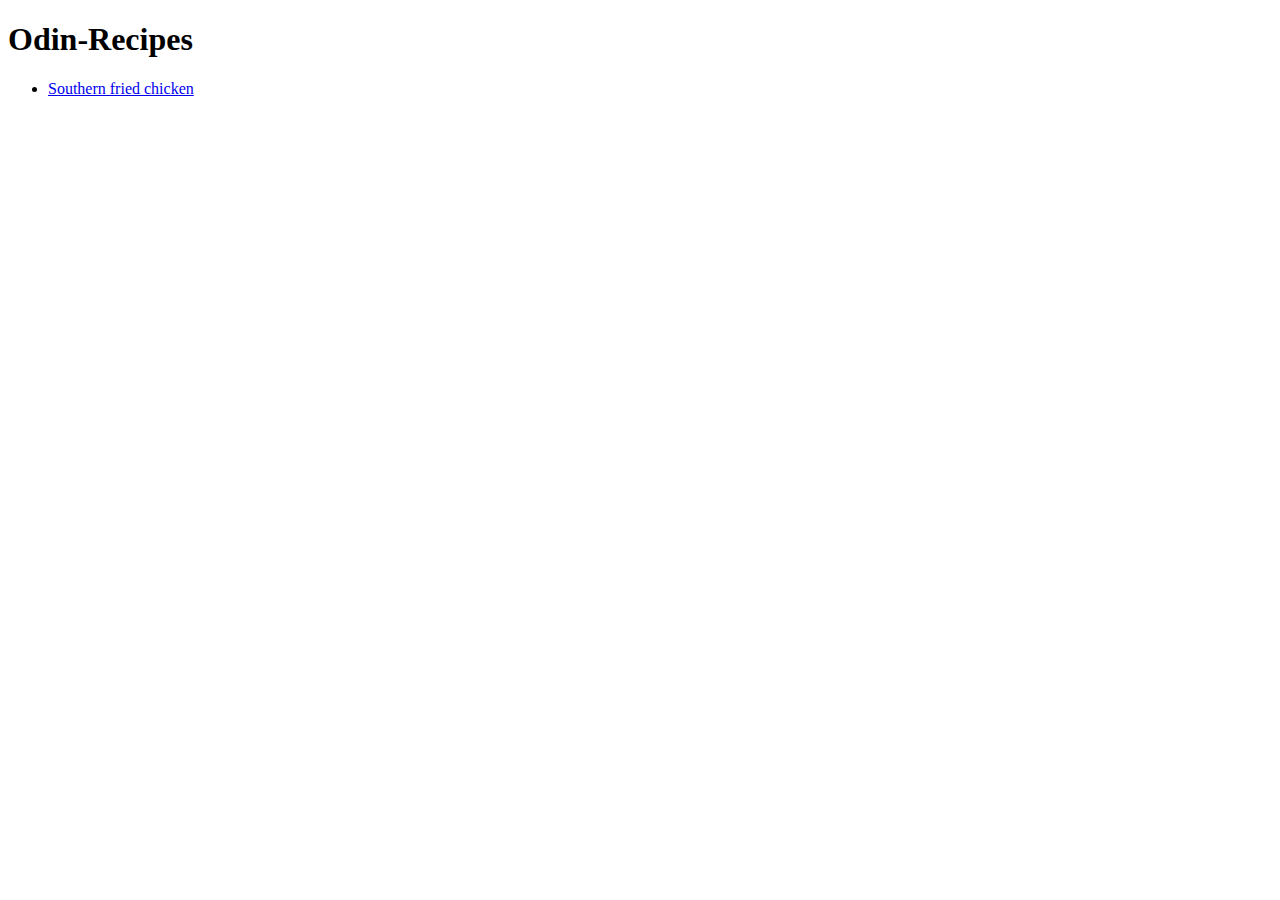
<file: index.html>
<!DOCTYPE html>
<html lang="en">
<head>
    <meta charset="UTF-8">
    <meta http-equiv="X-UA-Compatible" content="IE=edge">
    <meta name="viewport" content="width=device-width, initial-scale=1.0">
    <title>Document</title>
</head>
<body>
  <h1>Odin-Recipes</h1>  
  <ul>
    <li><a href="./Recipes/Southernfriedchicken.html" target="_blank">Southern fried chicken</a></li>
    

  </ul>
</body>
</html>
</file>
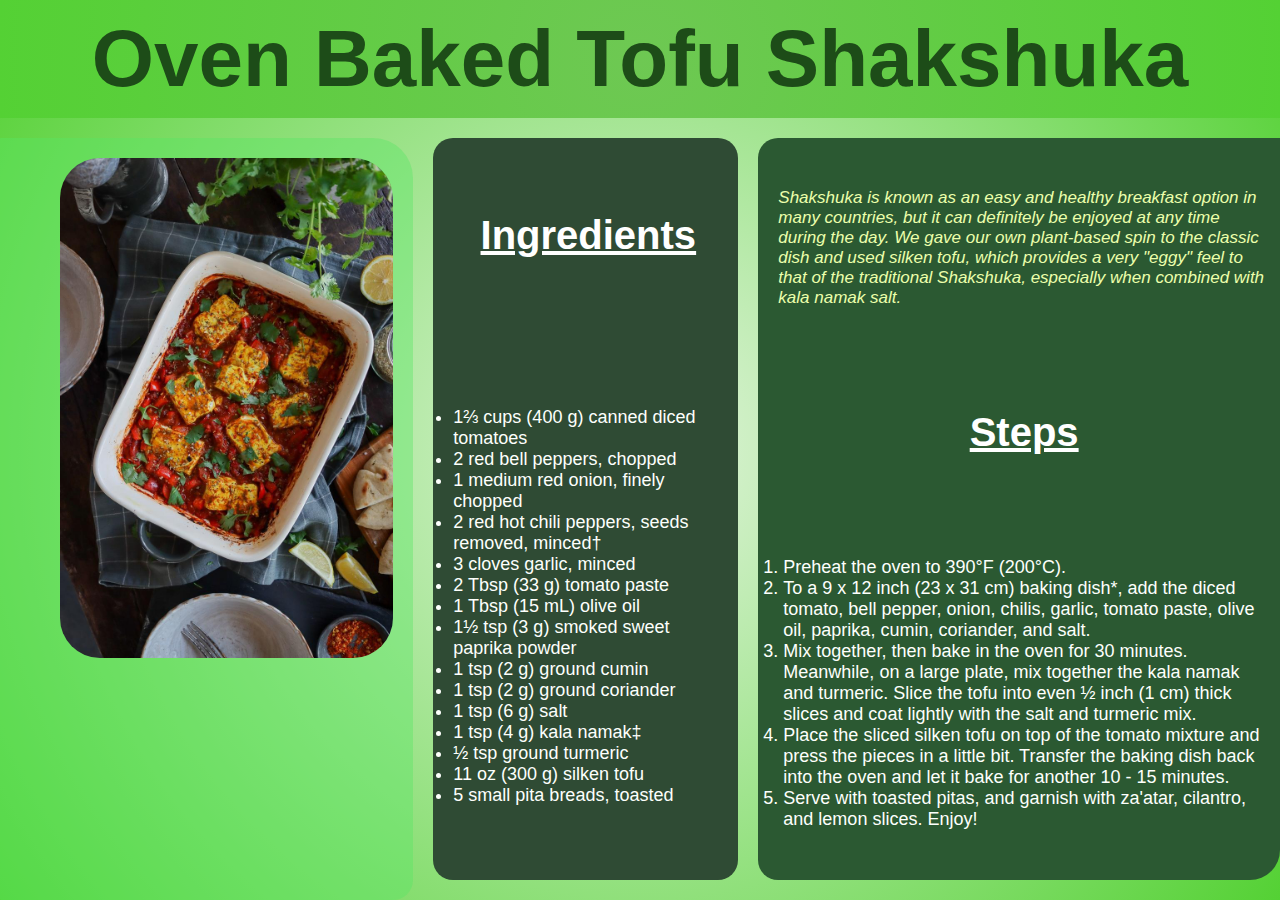
<file: Recipes/Oven Baked Tofu Shakshuka.html>
<!DOCTYPE html>
<html lang="en">
<head>
<meta charset="UTF-8">
<meta http-equiv="X-UA-Compatible" content="IE=edge">
<meta name="viewport" content="width=device-width, initial-scale=1.0">
<title>Tofu Shakshuka</title>
<link rel="stylesheet" href="./Tofu.css">
</head>
<body>
    <!-- CONTAINER -->
<div class="container">
    <div class="box-1">
        <h1>Oven Baked Tofu Shakshuka</h1>
    </div>
    <div class="box-2">
        <div class="ingredients">
            <img src="./Oven Baked Tofu Shakshuka.jpg" alt="">
        </div>
        

    </div>
    <div class="box-3">
        <h4>Ingredients</h4>
        <ul class="list">
            <li> 1⅔ cups (400 g) canned diced tomatoes</li>
            <li> 2 red bell peppers, chopped</li>
            <li> 1 medium red onion, finely chopped</li> 
            <li> 2 red hot chili peppers, seeds removed, minced† </li>
            <li> 3 cloves garlic, minced</li>
            <li> 2 Tbsp (33 g) tomato paste</li>
            <li> 1 Tbsp (15 mL) olive oil </li>
            <li> 1½ tsp (3 g) smoked sweet paprika powder</li>
            <li> 1 tsp (2 g) ground cumin</li>
            <li> 1 tsp (2 g) ground coriander</li>
            <li> 1 tsp (6 g) salt</li>
            <li> 1 tsp (4 g) kala namak‡</li>
            <li> ½ tsp ground turmeric</li>
            <li>  11 oz (300 g) silken tofu</li>
            <li> 5 small pita breads, toasted </li>
        </ul>
    </div>
    <div class="box-4">

<p> <em>Shakshuka is known as an easy and healthy breakfast option in many countries, but it can definitely be enjoyed at any time during the day. 
    We gave our own plant-based spin to the classic dish and used silken tofu,
     which provides a very "eggy" feel to that of the traditional Shakshuka, especially when combined with kala namak salt.</em></p>
<h4 class="steps">Steps
    
</h4>
     <ol>
        <li> Preheat the oven to 390°F (200°C).</li> 
        <li> To a 9 x 12 inch (23 x 31 cm) baking dish*, add the diced tomato, bell pepper, onion, chilis, garlic, tomato paste, olive oil, paprika, cumin, coriander, and salt.</li>
        <li> Mix together, then bake in the oven for 30 minutes. Meanwhile, on a large plate, mix together the kala namak and turmeric. Slice the tofu into even ½ inch (1 cm) thick slices and coat lightly with the salt and turmeric mix.</li>
        <li> Place the sliced silken tofu on top of the tomato mixture and press the pieces in a little bit. Transfer the baking dish back into the oven and let it bake for another 10 - 15 minutes.</li>
        <li> Serve with toasted pitas, and garnish with za'atar, cilantro, and lemon slices. Enjoy!</li>
     </ol>
    </div>
    <!-- CONTAINER -->
</div>


</body>
</html>
</file>
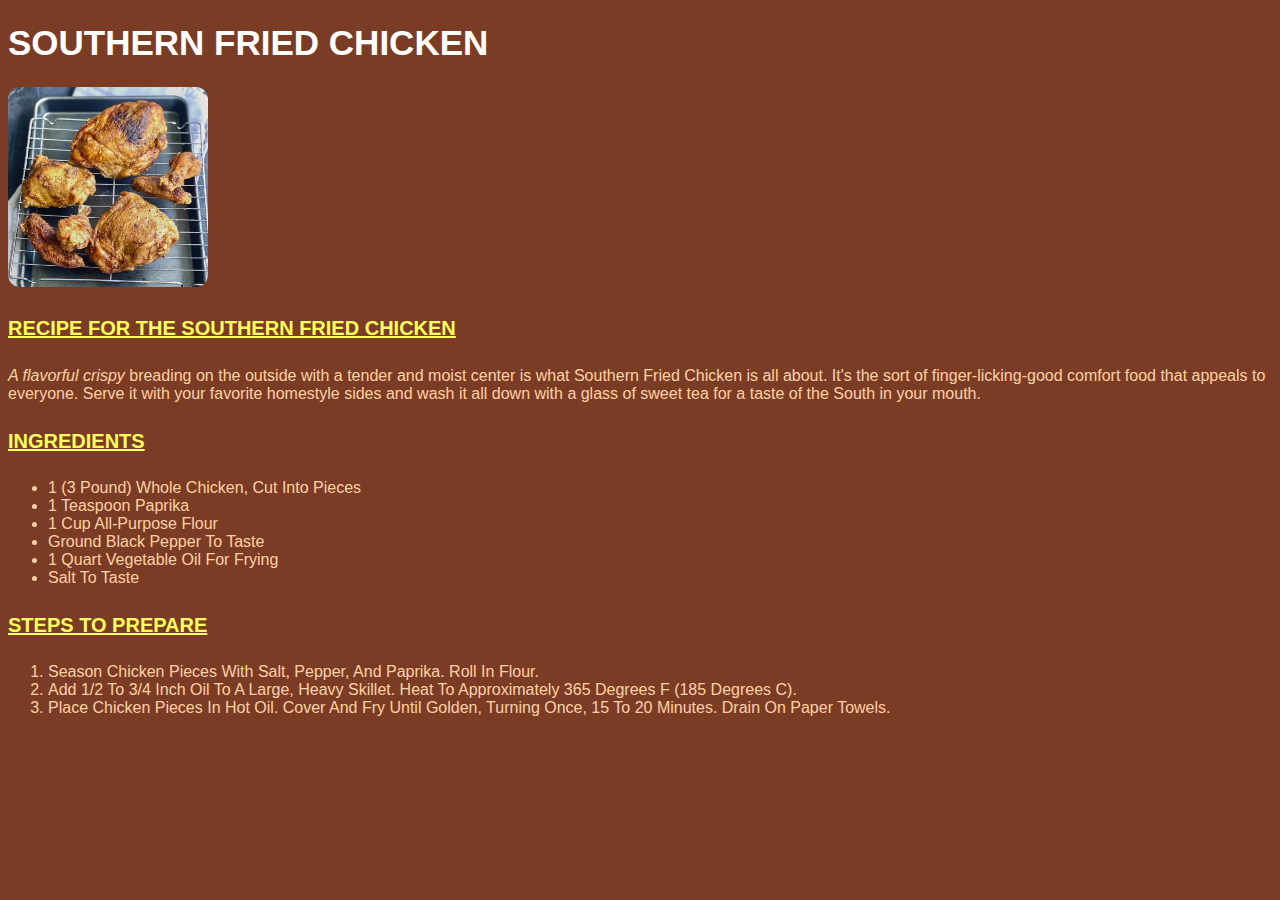
<file: Recipes/Southernfriedchicken.html>
<!DOCTYPE html>
<html lang="en">
<head>
    <meta charset="UTF-8">
    <meta http-equiv="X-UA-Compatible" content="IE=edge">
    <meta name="viewport" content="width=device-width, initial-scale=1.0">
    <title>Document</title>
    <link rel="stylesheet" href="./style.css">
</head>
<body>
    <H1>Southern Fried Chicken</H1>
    <img class="picha"  src="./Southern Fried Chicken.jpg" alt="">
    <h4 class="des">Recipe for the Southern Fried Chicken</h4>
    <p> <em> A flavorful crispy</em> breading on the outside with a tender and moist center is what Southern Fried Chicken is all about. It's the sort of finger-licking-good comfort food that appeals to everyone. Serve it with your favorite homestyle sides and wash it all down with a glass of sweet tea for a taste of the South in your mouth.</p>
  
    <h4 class="des">Ingredients</h4> 
<div>
    <ul class="Ingredients">
        <li>1 (3 pound) whole chicken, cut into pieces</li>           
        <li>1 teaspoon paprika</li>
        <li>1 cup all-purpose flour</li>
        <li>ground black pepper to taste</li>
        <li>1 quart vegetable oil for frying</li>
        <li>salt to taste </li>           
    </ul>
</div>
<h4 class="to">Steps to prepare</h4>
<div>
    <ol class="steps">
        <li>Season chicken pieces with salt, pepper, and paprika. Roll in flour.</li>

        <li>Add 1/2 to 3/4 inch oil to a large, heavy skillet. Heat to approximately 365 degrees F (185 degrees C).</li> 
            
        <li>Place chicken pieces in hot oil. Cover and fry until golden, turning once, 15 to 20 minutes. Drain on paper towels.</li>
    </ol>
</div>
</body>
</html>
</file>
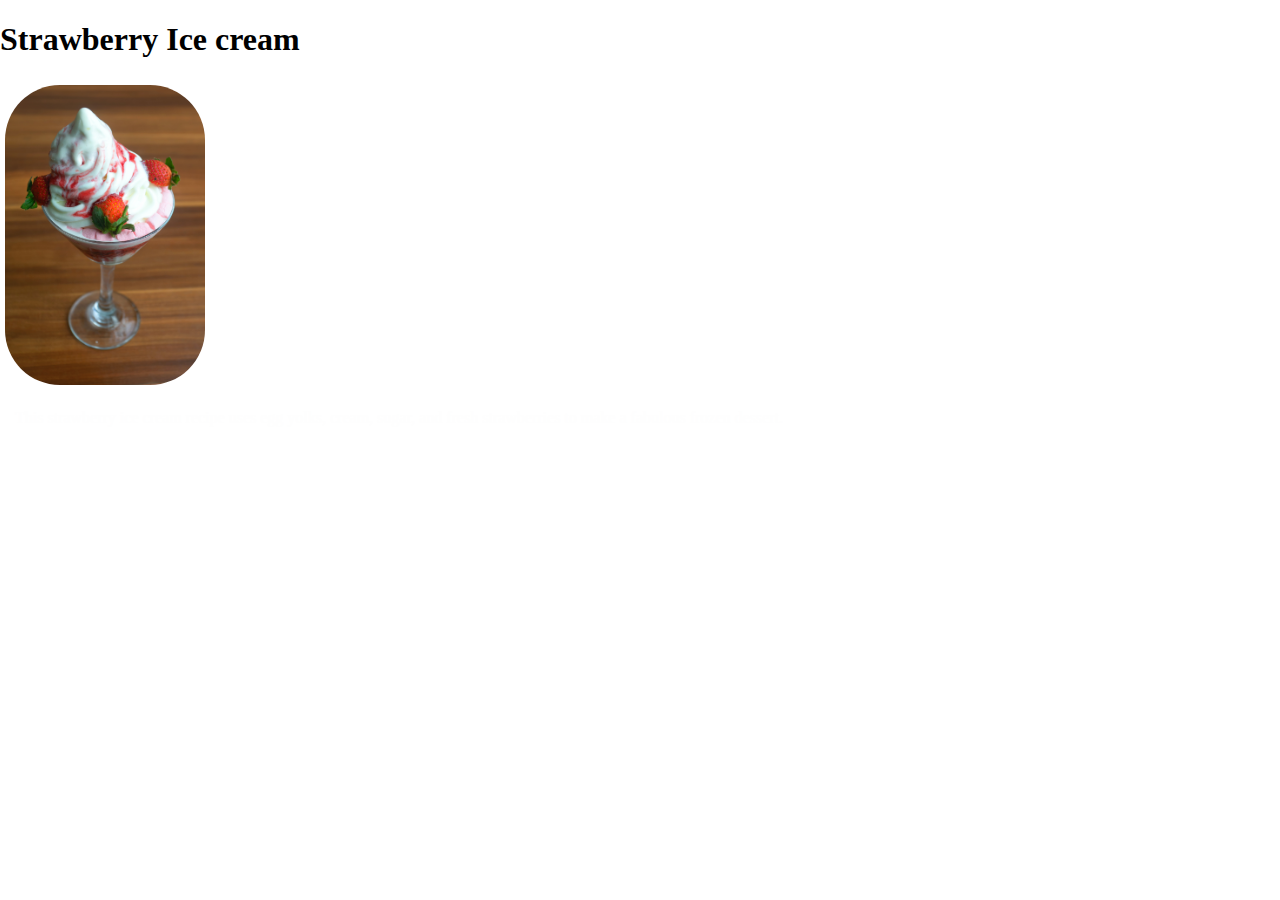
<file: Recipes/StrawberryIcream.html>
<!DOCTYPE html>
<html lang="en">
<head>
    <meta charset="UTF-8">
    <meta http-equiv="X-UA-Compatible" content="IE=edge">
    <meta name="viewport" content="width=device-width, initial-scale=1.0">
    <title>Document</title>
    <link rel="stylesheet" href="./StrawStyle.css">
</head>
<body>
   <h1>Strawberry Ice cream</h1> 
   <img class="picha" src="./Strawberry Icecream.jpg" alt="">
   <p>This strawberry ice cream recipe uses egg yolks, cream, sugar, and fresh strawberries to make a fabulous frozen dessert.</p>
</body>
</html>
</file>
<file: Recipes/Tofu.css>
/* the star is the universal selector */
* {
    margin: 0px;
    padding: 0px;
    box-sizing: border-box;
}

body {
    font-size: 40px;
    width: 100%;
    min-height: 100vh;
    background: radial-gradient(circle, rgb(225, 244, 219) 0%, rgb(84, 209, 52) 100%);
    font-family: 'Lucida Sans', 'Lucida Sans Regular', 
    'Lucida Grande', 'Lucida Sans Unicode', 
    Geneva, Verdana, sans-serif;

}

[class ^="box"] {
    background-color: rgb(179, 179, 179);
    display: grid;
    place-items:center ;
}

.container {
    display: grid;
    height: 100vh;
    grid-template: repeat(13, 1fr)/ repeat(12, 1fr);
    gap: 20px;

}
/* the heading */
.box-1 {
    grid-column: 1/13;
    grid-row: 1/3;
    color: rgb(29, 76, 24);
    background: radial-gradient(circle, rgb(110, 200, 83) 0%, rgb(84, 209, 52) 100%);
   

}
/* the box with the picture */
.box-2 {
    grid-column: 1/5;
    grid-row: 3/15;
    place-items: start;
    padding-left: 60px;
    padding-top: 20px;
    border-radius: 1px 40px 20px 1px;
    background-color: rgba(88, 230, 100, 0.4);
}
img {
    height: 500px;
    border-radius: 40px;
}



/* the ingridient box */
.box-3{
    grid-column: 5/8;
    grid-row: 3/14;
    padding-left: 20px;
    padding-top: 0px;
    padding-right: 15px;
    place-items: center;
    border-radius: 20px;
    background-color: rgb(47, 75, 52);


}
/* Ingredients heading */
h4 {
    align-content: center;
    color: white;
    text-decoration-line: underline;

}

.list ,ul ,li {
    color: rgb(253, 255, 252);
    font-size: 18px;
}


/* steps to prepare */
.box-4{
    grid-column: 8/13;
    grid-row: 3/14;
    padding-left: 20px;
    padding-top: 0px;
    padding-right: 15px;
    place-items: top;
    border-radius: 20px 0px 30px 20px;
    background-color: rgb(43, 89, 50);


}

p {
    color: rgb(235, 255, 171);
    font-size: 17px;
    
}

.steps, ol  {
    padding-top: 2px;
    padding-left: 5px;
}

/* index.html paragraph */
</file>
<file: Recipes/style.css>
body {
    background-color: rgb(123, 60, 37);
}
 
h1 {
    color: white;
    font-family: 'Trebuchet MS', 'Lucida Sans Unicode', 'Lucida Grande', 'Lucida Sans', Arial, sans-serif;
    text-transform: uppercase;
    font-size: 35px;
}

.picha {
    height: 200px;
    border-radius: 12px 12px 12px 12px;
}

.des {
    font-size: 20px;
    text-decoration-line: underline ; color: rgb(255, 255, 93);
    text-transform: uppercase;
    font-family: 'Gill Sans', 'Gill Sans MT', Calibri, 'Trebuchet MS', sans-serif;
}

p {
    font-family: 'Lucida Sans', 'Lucida Sans Regular', 'Lucida Grande', 'Lucida Sans Unicode', Geneva, Verdana, sans-serif;
    color: rgb(255, 209, 164);

}

.Ingredients {
    color: rgb(255, 209, 164);
    text-transform: capitalize;
    font-family: 'Lucida Sans', 'Lucida Sans Regular', 'Lucida Grande', 'Lucida Sans Unicode', Geneva, Verdana, sans-serif;
}

.to {
    font-size: 20px;
    text-decoration-line: underline ; color: rgb(255, 255, 93);
    text-transform: uppercase;
    font-family: 'Gill Sans', 'Gill Sans MT', Calibri, 'Trebuchet MS', sans-serif;
}

.steps {
    color: rgb(255, 209, 164);
    text-transform: capitalize;
    font-family: 'Lucida Sans', 'Lucida Sans Regular', 'Lucida Grande', 'Lucida Sans Unicode', Geneva, Verdana, sans-serif;
}
</file>
<file: Recipes/StrawStyle.css>
body {
    margin: 0;
}
/* THE CONTAINER FOR ALL THE ELEMENTS */
.container {
    width: 100%;
    height: 170vh;
    font-family: 'Lucida Sans', 'Lucida Sans Regular', 'Lucida Grande', 'Lucida Sans Unicode', Geneva, Verdana, sans-serif;

    display: grid;

    grid-template-columns: repeat(3, 1fr);
    grid-template-rows: 50px 1fr 1fr 100px;

    gap: 10px;
    padding: 10px;
    box-sizing: border-box;
    background-color: pink;
    background: radial-gradient(circle, rgb(241, 194, 234) 0%, rgb(244, 158, 200) 100%);

}
/* the container itself */
.container div{
    padding: 6px;
}

/* Strawberry heading */
.Header {
    grid-column-start: 1;
    grid-column-end: 4;

    color: rgb(255, 255, 255);
    background: radial-gradient(circle, rgb(117, 53, 97) 0%, rgb(244, 158, 200) 100%);

    font-size: 48px;
    font-weight: 500;
    align-items: center;
    text-align: center;
    line-height: 40px;
    text-transform: uppercase;

}

.content-large {
    grid-row-start: 2;
    grid-row-end: span 2;
}

.content-footer {
    grid-column: 1 / span3;
}

/* steps to prepare */
.content-steps {
    grid-column: 2 / span4;
    grid-row: 2/ span5;
    margin-right: 10px;
    
}

.st {
    font-family: 'Gill Sans', 'Gill Sans MT', Calibri, 'Trebuchet MS', sans-serif;
    color: rgb(96, 48, 48);
    font-size: 25px;
    text-align: center;
    text-transform: uppercase;

}

.stps {font-family: 'Lucida Sans', 'Lucida Sans Regular', 'Lucida Grande', 'Lucida Sans Unicode', Geneva, Verdana, sans-serif;
    font-size: 20px;
    color: rgb(255, 255, 255);
    background-color: rgba(65, 38, 61, 0.6);
    border-radius: 18px;
    padding: 30px ;
    align-items: center;

}


/* the bottom image */
.bot {
    height: 270px;
    padding: 20px;

}
    
/* the first image */
img{
    height: 300px;
    border-radius: 60px;
    padding: 5px;
}

/* Ingredients list */
.ingred{
    font-family: 'Lucida Sans', 'Lucida Sans Regular', 'Lucida Grande', 'Lucida Sans Unicode', Geneva, Verdana, sans-serif;
    font-size: 20px;
    color: rgb(255, 255, 255);
    background-color: rgb(128, 88, 128);
    border-radius: 40px;
    padding: 25px ;
    padding-top: 1;
    
}

 .In{
    font-family: 'Gill Sans', 'Gill Sans MT', Calibri, 'Trebuchet MS', sans-serif;
    color: rgb(64, 9, 64);
    font-size: 25px;
    text-align: center;
    text-transform: uppercase;

}
h5 {
    text-transform: uppercase;
    color: rgb(250, 195, 204);
    margin: 0;
    font-size: 20px;
    text-decoration-line: underline;

}
p{
    color: rgb(254, 254, 254);
    margin: 0;
    padding: 15px;
    
}
/* bottom-left image */
.bottom-left {
    height: 270px;
    padding: 10px;
}
</file>
